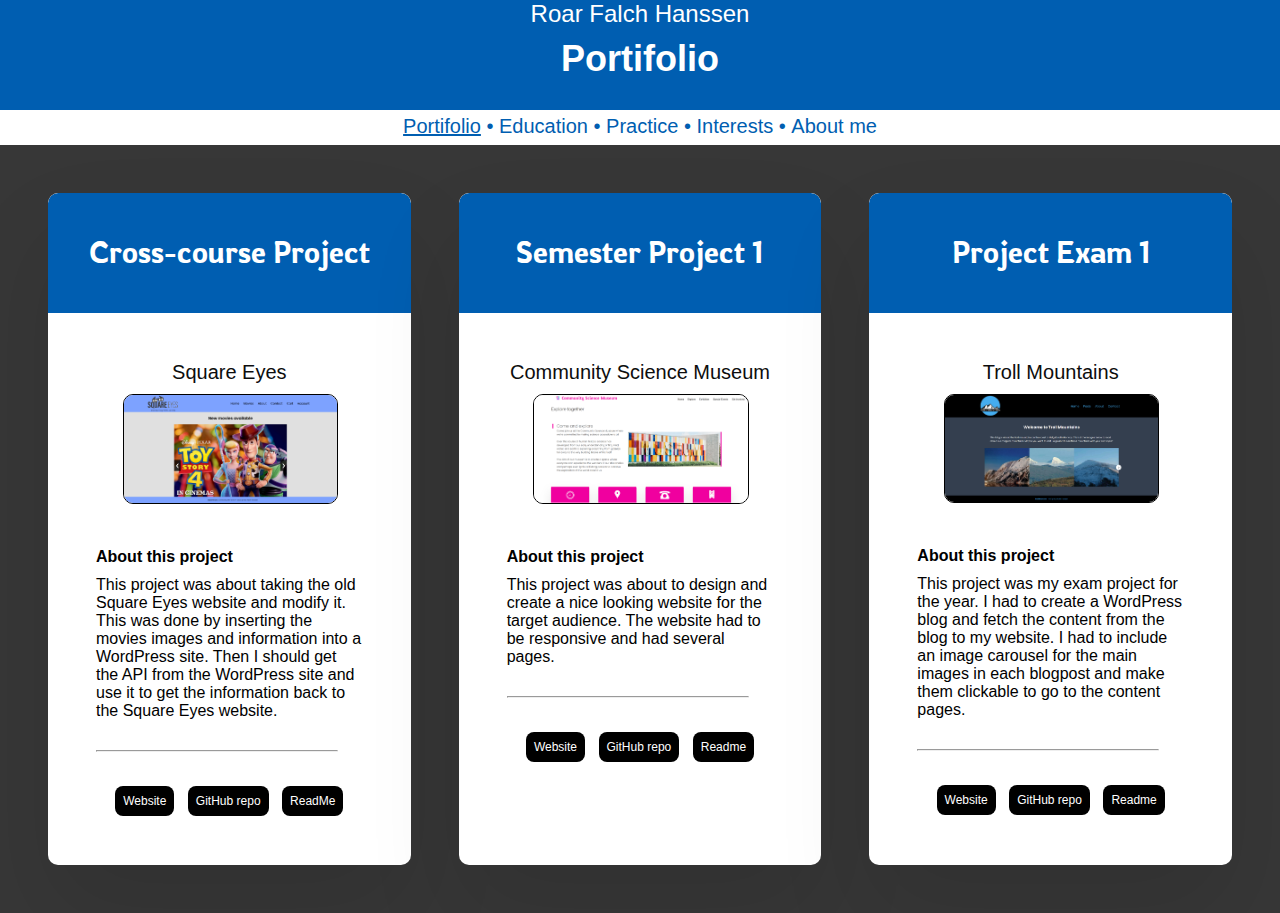
<file: index.html>
<!DOCTYPE html>
<html lang="en">
<head>
    <meta charset="UTF-8">
    <meta http-equiv="X-UA-Compatible" content="IE=edge">
    <meta name="viewport" content="width=device-width, initial-scale=1.0">
    <link rel="preconnect" href="https://fonts.googleapis.com">
    <link rel="preconnect" href="https://fonts.gstatic.com" crossorigin>
    <link href="https://fonts.googleapis.com/css2?family=Rowdies:wght@300;400;700&display=swap" rel="stylesheet">

    <link rel="stylesheet" href="css/style.css">
    <title>RFH Stud</title>
</head>
<body>
    
    <header>
        <div class="top">
            <h1>Roar Falch Hanssen</h1>
            <h2>Portifolio</h2>

        </div>
        <nav class="menu">
            <a href="index.html"><u>Portifolio</u></a>  •  
            <a href="education.html">Education</a>  •  
            <a href="practice.html">Practice</a>  •  
            <a href="interests.html">Interests</a>  •  
            <a href="about_me.html">About me</a>
    </header>

    <main>

        <div class="grid">
            <div class="grid-item">
                <div class="card">
                    <div class="card-head">Cross-course Project</div>
                    <div class="card-content">
                        <h1 class="card-header">Square Eyes</h1>
                        <img class="screenshot" src="images/ccProject.png" alt="Screenshot of Cross-Course Project">
                        
                        <p class="card-text">
                            <h3>About this project</h3>
                            <p>
                                This project was about taking the old Square Eyes website and modify it. This was done by inserting the movies images and information into a WordPress site. Then I should get the API from the WordPress site and use it to get the information back to the Square Eyes website.
                            </p>
                        </p>
                        <hr>
                        <p class="card-text">
                            <button><a href="https://roarfh2.netlify.app/" target="_blank">Website</a></button>
                            <button><a href="https://github.com/Kobraz/roarfh2" target="_blank">GitHub repo</a></button>
                            <button><a href="https://github.com/Kobraz/roarfh2#readme" target="_blank">ReadMe</a></button>
                        </p>
                        
                    </div>
                </div>
            </div>
            <div class="grid-item">
                <div class="card">
                    <div class="card-head">Semester Project 1</div>
                    <div class="card-content">
                        <h1 class="card-header">Community Science Museum</h1>
                        <img class="screenshot" src="images/s1Project.png" alt="Screenshot of Cross-Course Project">
                        
                        <p class="card-text">
                            <h3>About this project</h3>
                            <p>
                                This project was about to design and create a nice looking website for the target audience. The website had to be responsive and had several pages.
                            </p>
                        </p>
                        <hr>
                        <p class="card-text">
                            <button><a href="https://roarfh-s1.netlify.app/" target="_blank">Website</a></button>
                            <button><a href="https://github.com/Kobraz/SemesterProject1" target="_blank">GitHub repo</a></button>
                            <button><a href="https://github.com/Kobraz/SemesterProject1#readme" target="_blank">Readme</a></button>
                        </p>
                        
                    </div>
                </div>
            </div>
            <div class="grid-item">
                <div class="card">
                    <div class="card-head">Project Exam 1</div>
                    <div class="card-content">
                        <h1 class="card-header">Troll Mountains</h1>
                        <img class="screenshot" src="images/exProject.png" alt="Screenshot of Cross-Course Project">
                        
                        <p class="card-text">
                            <h3>About this project</h3>
                            <p>
                                This project was my exam project for the year. I had to create a WordPress blog and fetch the content from the blog to my website. I had to include an image carousel for the main images in each blogpost and make them clickable to go to the content pages.
                            </p>
                        </p>
                        <hr>
                        <p class="card-text">
                            <button><a href="https://roarfh-exam1.netlify.app/" target="_blank">Website</a></button>
                            <button><a href="https://github.com/Noroff-FEU-Assignments/project-exam-1-Kobraz" target="_blank">GitHub repo</a></button>
                            <button><a href="https://github.com/Noroff-FEU-Assignments/project-exam-1-Kobraz#readme" target="_blank">Readme</a></button>
                        </p>
                        
                    </div>
                </div>
            </div>
        </div>  

    </main>



    

</body>
</html>
</file>
<file: css/style.css>
* {
    margin: 0;
    padding: 0;
    font-family: sans-serif;
}

:root {
    --basecolor: #005eb1;
    --baselinkcolor: 
}

body {
    background: #373737;
}

@import url('https://fonts.googleapis.com/css2?family=Amaranth:ital,wght@0,400;0,700;1,700&display=swap');
@import url('https://fonts.googleapis.com/css2?family=Raleway:wght@100;200;300;400&display=swap');
@import url('https://fonts.googleapis.com/css2?family=Poppins:ital,wght@0,100;0,200;0,300;0,400;0,500;1,100&display=swap');
@import url('https://fonts.googleapis.com/css2?family=Nova+Square&display=swap');
@import url('https://fonts.googleapis.com/css2?family=Rowdies:wght@300;400;700&display=swap');

.container {
    width: 100%;
    min-height: 100vh;
    padding-left: 8%;
    padding-right: 8%;
    box-sizing: border-box;
    overflow: hidden;
}



.menu {
    background-color: white;
    color: var(--basecolor);
    font-family: 'Poppins', sans-serif;
    font-size: 20px;
    text-decoration: none;
    height: 1.9rem;
    text-align: center;
    vertical-align: center;
    padding-top: 5px;

}

a:hover {
    font-weight: bold;
    color: black;
    text-decoration: underline;
}

.pageTitle {
    font-family: 'Amaranth', sans-serif;
    font-size: 40px;
    font-weight: bold;
    color: var(--basecolor);
    margin-left: 10px;
}

.pageTitle a {
    text-decoration: none;
}

.row {
    display: flex;
    justify-content: space-between;
    align-items: center;
    vertical-align: top;
    margin: 100px 0;
}

h1 {
    font-family: 'Raleway', sans-serif;
    font-size: 24px;
    font-weight: 300;
    text-align: center;
    color:#fff;  
}

h2 {
    font-family: 'Poppins', sans-serif;
    font-size: 36px;
    font-weight: 700;
    text-align: center;
    padding-bottom: 30px;
    padding-top: 10px;
    color:#fff;  
}

h3 {
    font-family: 'Poppins', sans-serif;
    font-size: 16px;
    padding-bottom: 10px;
}

hr {
    margin: 30px 0;
    width: 90%;
}

.top {
    background: var(--basecolor);
    
}

.screenshot {
    height: auto;
    width: 80%;
    margin-left: 10%;
    margin-right: 10%;
    text-align: center;
    border: solid black 1px;
    border-radius: 10px;
    transition: transform .5s ease;
}

.photo {
    height: auto;
    width: 30%;
    margin-left: 35%;
    margin-right: 35%;
    text-align: center;
    border: solid black 1px;
    border-radius: 10px;
    transition: transform .5s ease;
}

.screenshot:hover {
    box-shadow: 0 0 10px #000000;
    transform: scale(1.4);
}

.photo:hover {
    box-shadow: 0 0 10px #000000;
    transform: scale(1.4);
}

a {
    text-decoration: none;
    color: var(--basecolor);
}

.socialmedia {
    font-size: 30px;
}

#facebook {
    color: #3b5998;
}

#twitter {
    color: #00acee;
}

#linkedin {
    color: #0072b1;
}

button {
    background-color:black;
    border:none;
    border-radius: 8px;
    font-family: 'Poppins', sans-serif;
    font-size: 12px;
    color: white;
    padding: 8px;
    margin: 4px;
    font-weight: 500;
}

button:hover {
    background-color: var(--basecolor);
    transition: 0.7s;
    box-shadow: 0 0 10px #000000;
    font-weight: 300;
}

button a {
    color: white;
}

button a:hover{
    color: white;
    text-decoration: none;
}



@media only screen and (max-width: 900px) {

    .row {
        flex-direction: column-reverse;
        margin: 50px 0;
    }

    .boxText {
        display: none;
    }

    .pageTitle {
        font-size: 28px;
    }

    main {
        flex-wrap: wrap;
        justify-content: center;
    }

    .grid {
        grid-gap: 3;
        grid-column: 1;
    }
}




li {
    padding-bottom: 20px;
}


main {
    justify-content: center;
    display: flex;
    gap: 4em;
  }
  
main ul li {
    list-style: square;
    margin: 0;
    padding: 0;
}

.grid {
    display: grid;
    width: 120em;
    grid-gap: 3rem;
    grid-template-columns: repeat(auto-fit, minmax(20rem,1fr));
    align-items: start;
    padding: 3rem;
}

.grid2 {
    display: grid;
    width: 40em;
    grid-gap: 3rem;
    grid-template-columns: repeat(auto-fit, minmax(20rem,1fr));
    align-items: start;
    padding: 3rem;
}

.grid-item {
    background-color: #fff;
    border-radius: 10px;
    overflow: hidden;
    box-shadow: 0 3rem 6rem rgba(0, 0, 0, 0.1);
    transition: 0.2s;
}

.grid-item:hover {
    transform: translatey(-0.5%);
    box-shadow: 0 4rem 8rem rgba(0, 0, 0, 0.5);

}

.card {
    height: 42rem;
}

.card2 {
    height: 50rem;
}

.card-head {
    justify-items: center;
    width: 100%;
    height: 80px;
    font-family: 'Rowdies', cursive;
    font-size: 30px;
    font-weight: 300;
    text-align: center;
    padding-top: 40px;
    color: white;
    object-fit: cover;
    background-color: var(--basecolor);
    border-radius: 10px 10px 0 0;
    margin-top: 0;
}

.card-img {
    display:flex;
    width: 80px;
    height: 80px;
    align-self: center;
    margin: 13px auto;
}

.card-content {
    padding: 3rem;
}

.card-header {
    font-family: 'Poppins', sans-serif;
    font-size:  20px;
    font-weight: 300;
    color: #0d0d0d;
    padding-bottom: 10px;
}

.card-text {
    font-family: 'Poppins', sans-serif;
    font-size: 14px;
    letter-spacing: 0.1rem;
    line-height: 1.7;
    color: #3d3d3d;
    margin-bottom: 2.5rem;
    text-align: center;
}

.card-text p2 {
    font-family: 'Poppins', sans-serif;
    font-size: 14px;
    font-weight: bold;
    letter-spacing: 0.1rem;
    line-height: 1.7;
    color: #3d3d3d;
    margin-bottom: 2.5rem;
}

.card-text2 {
    font-family: 'Poppins', sans-serif;
    font-size: 11px;
    letter-spacing: 0.1rem;
    line-height: 1.7;
    color: #3d3d3d;
    margin-bottom: 2.5rem;
}

.card-text2 h2 {
    font-family: 'Poppins', sans-serif;
    font-size: 14px;
    letter-spacing: 0.1rem;
    line-height: 1.7;
    color: #3d3d3d;
    margin-bottom: 2.5rem;
}


.map:hover {
    border: 0.5px solid #3d3d3d;
    box-shadow: 0 2rem 4rem rgba(0, 0, 0, 0.1);
}
</file>
